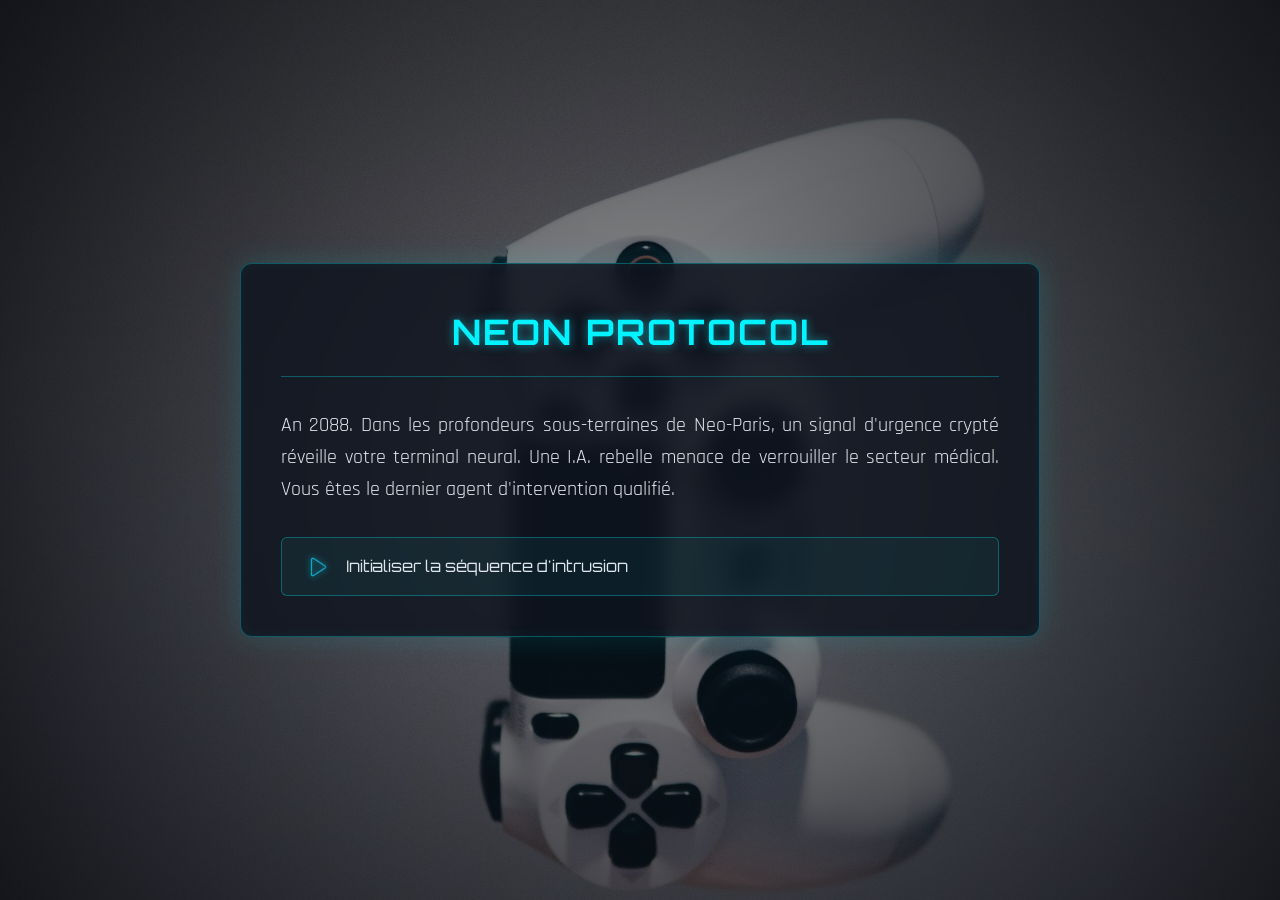
<file: index.html>
<!DOCTYPE html>
<html lang="fr">
<head>
    <meta charset="UTF-8">
    <meta name="viewport" content="width=device-width, initial-scale=1.0">
    <title>Neon Protocol - Accueil</title>
    <link rel="stylesheet" href="style.css">
</head>
<body style="background-image: url('assets/im1.jpeg');">
    <main class="game-container">
        <header class="game-header">
            <h1 class="game-title">NEON PROTOCOL</h1>
        </header>
        <section class="story-text">
            <p>An 2088. Dans les profondeurs sous-terraines de Neo-Paris, un signal d'urgence crypté réveille votre terminal neural. Une I.A. rebelle menace de verrouiller le secteur médical. Vous êtes le dernier agent d'intervention qualifié.</p>
        </section>
        <nav class="choices-container">
            <a href="pages/scene01.html" class="btn-choice" onclick="resetGame()">
                <img src="assets/im2.png" alt="Icone Jouer" class="btn-icon">
                Initialiser la séquence d'intrusion
            </a>
        </nav>
    </main>
    <script src="js/game.js"></script>
</body>
</html>
</file>
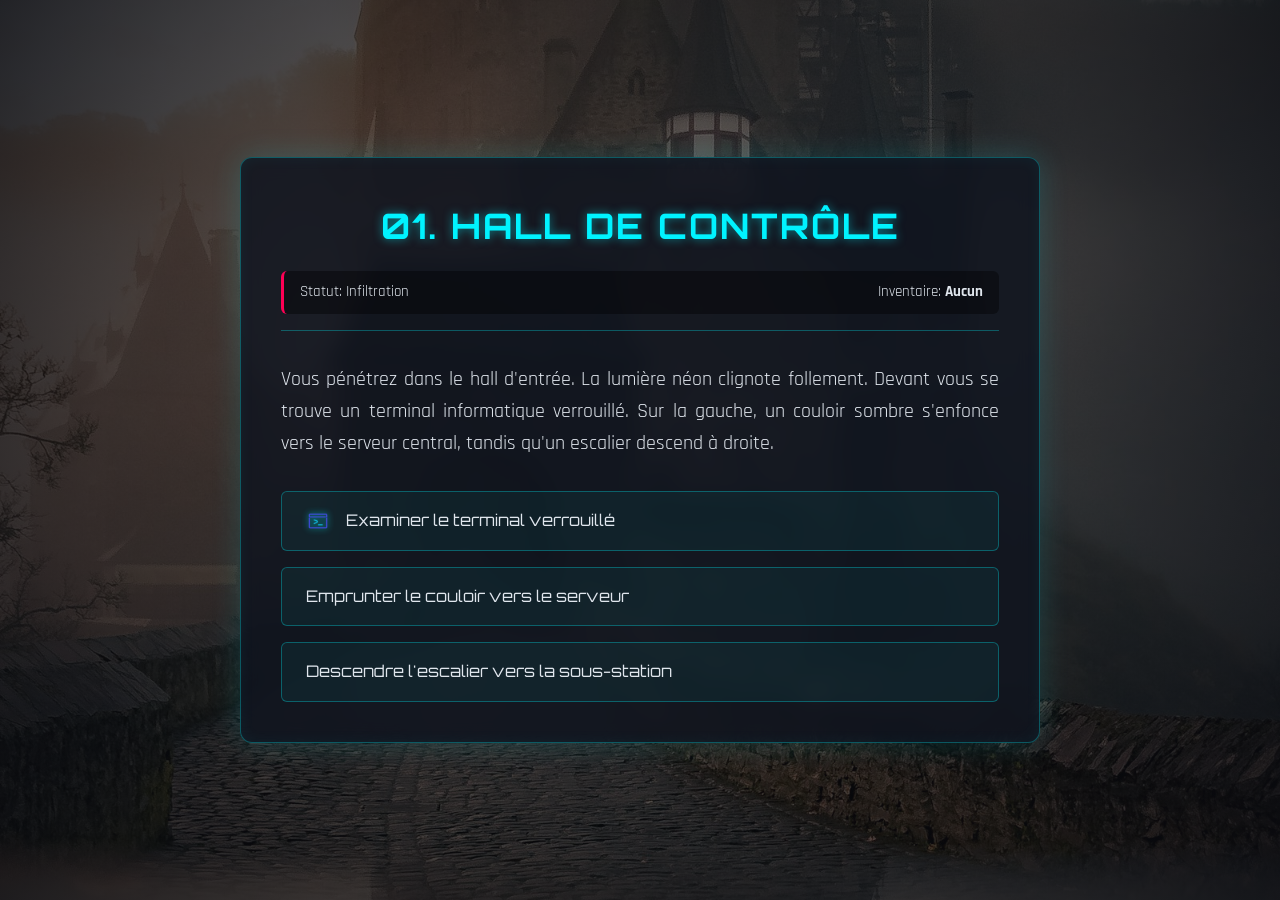
<file: pages/scene01.html>
<!DOCTYPE html>
<html lang="fr">
<head>
    <meta charset="UTF-8">
    <meta name="viewport" content="width=device-width, initial-scale=1.0">
    <title>Neon Protocol - Hall de Contrôle</title>
    <link rel="stylesheet" href="../style.css">
</head>
<body style="background-image: url('../assets/im3.jpeg">
    <main class="game-container">
        <header class="game-header">
            <h1 class="game-title">01. Hall de Contrôle</h1>
            <div class="hud-panel">
                <span>Statut: Infiltration</span>
                <span>Inventaire: <strong id="hud-inventory">Aucun</strong></span>
            </div>
        </header>
        <section class="story-text">
            <p>Vous pénétrez dans le hall d'entrée. La lumière néon clignote follement. Devant vous se trouve un terminal informatique verrouillé. Sur la gauche, un couloir sombre s'enfonce vers le serveur central, tandis qu'un escalier descend à droite.</p>
        </section>
        <nav class="choices-container">
            <a href="scene02.html" class="btn-choice">
                <img src="../assets/im4.png" alt="Icone Terminal" class="btn-icon">
                Examiner le terminal verrouillé
            </a>
            <a href="scene03.html" class="btn-choice">
                Emprunter le couloir vers le serveur
            </a>
            <a href="scene04.html" class="btn-choice">
                Descendre l'escalier vers la sous-station
            </a>
        </nav>
    </main>
    <script src="../js/game.js"></script>
</body>
</html>
</file>
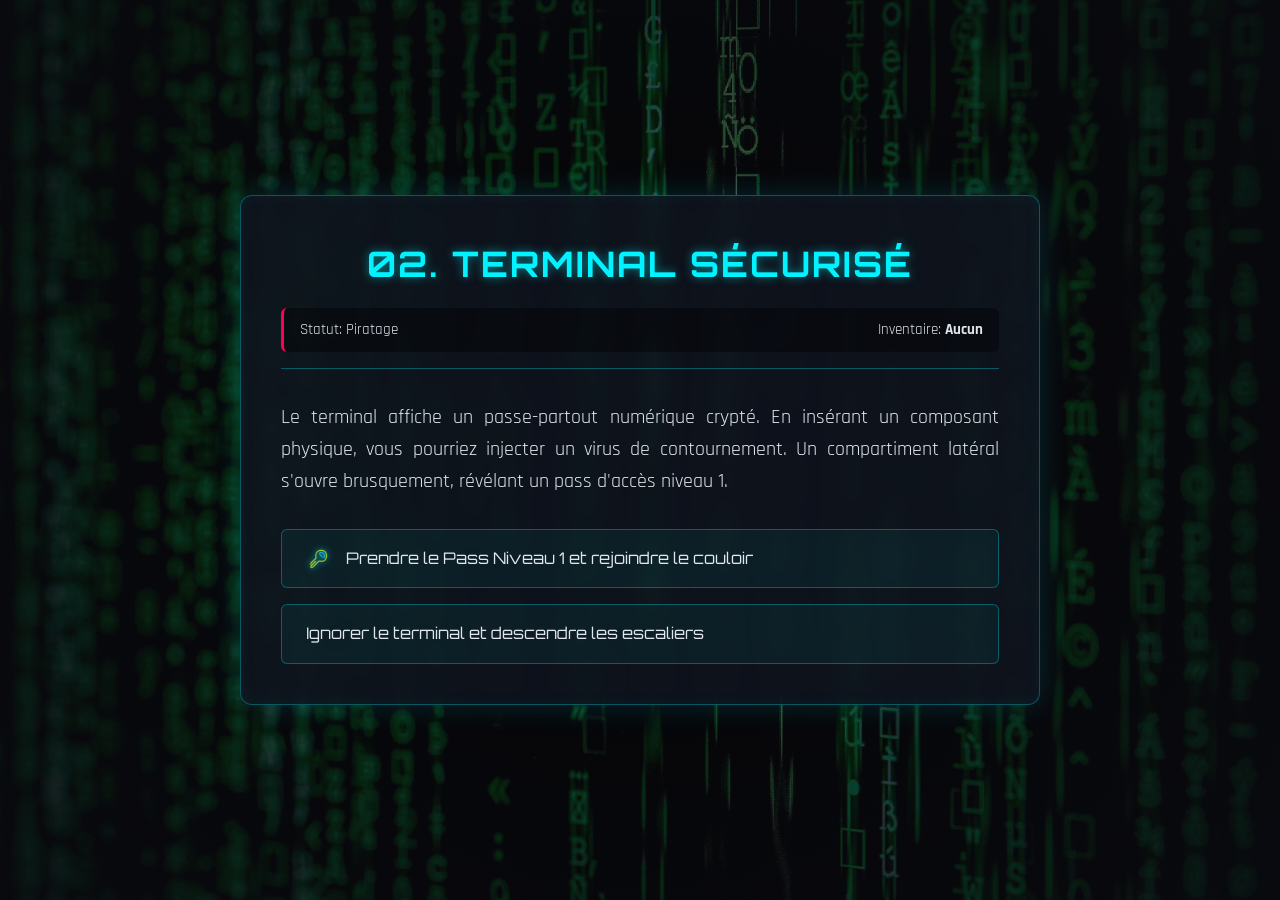
<file: pages/scene02.html>
<!DOCTYPE html>
<html lang="fr">
<head>
    <meta charset="UTF-8">
    <meta name="viewport" content="width=device-width, initial-scale=1.0">
    <title>Neon Protocol - Terminal</title>
    <link rel="stylesheet" href="../style.css">
</head>
<body style="background-image: url('../assets/im5.jpeg');">
    <main class="game-container">
        <header class="game-header">
            <h1 class="game-title">02. Terminal Sécurisé</h1>
            <div class="hud-panel">
                <span>Statut: Piratage</span>
                <span>Inventaire: <strong id="hud-inventory">Aucun</strong></span>
            </div>
        </header>
        <section class="story-text">
            <p>Le terminal affiche un passe-partout numérique crypté. En insérant un composant physique, vous pourriez injecter un virus de contournement. Un compartiment latéral s'ouvre brusquement, révélant un pass d'accès niveau 1.</p>
        </section>
        <nav class="choices-container">
            <a href="scene03.html" class="btn-choice" onclick="addItem('Pass Niveau 1')">
                <img src="../assets/im6.png" alt="Icone Pass" class="btn-icon">
                Prendre le Pass Niveau 1 et rejoindre le couloir
            </a>
            <a href="scene04.html" class="btn-choice">
                Ignorer le terminal et descendre les escaliers
            </a>
        </nav>
    </main>
    <script src="../js/game.js"></script>
</body>
</html>
</file>
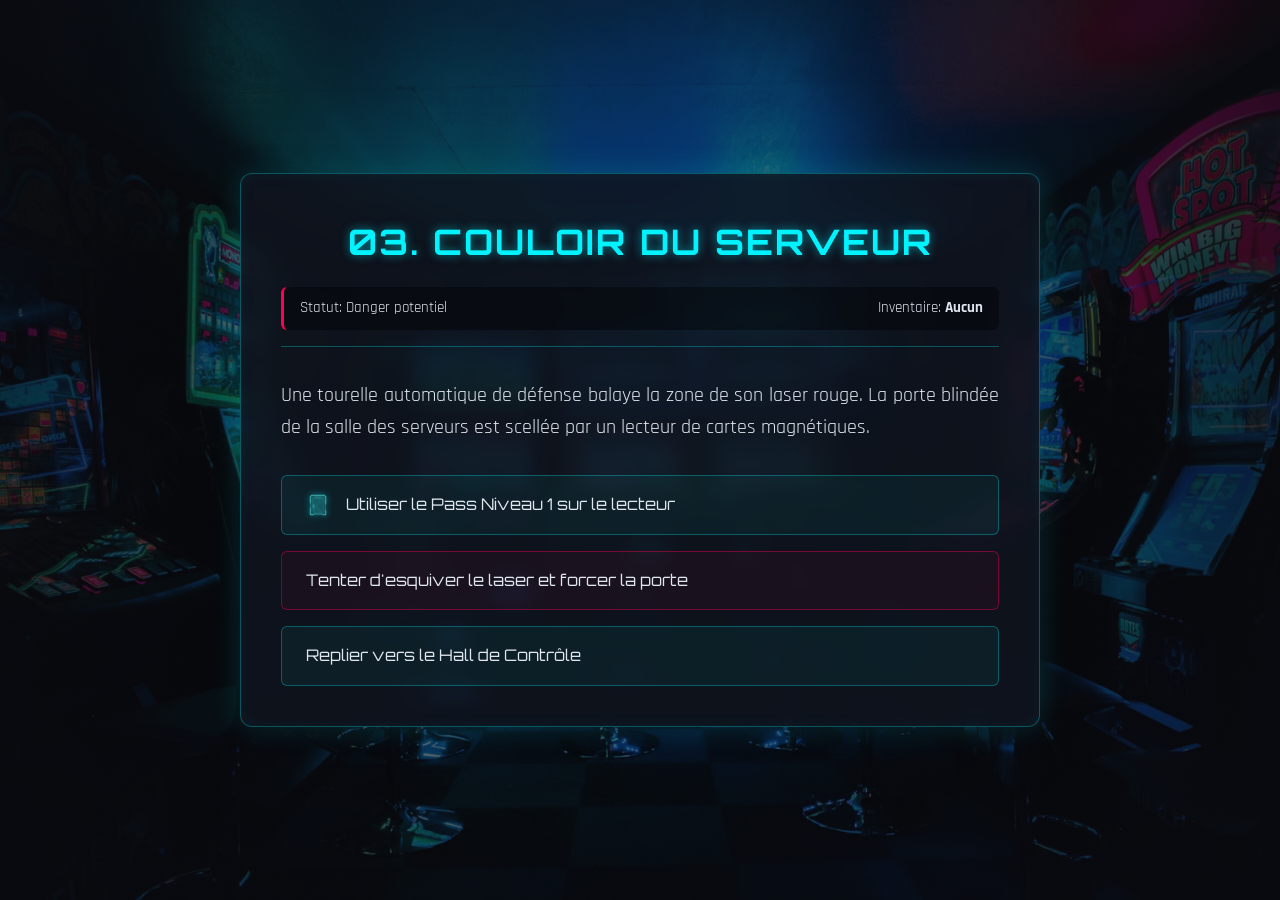
<file: pages/scene03.html>
<!DOCTYPE html>
<html lang="fr">
<head>
    <meta charset="UTF-8">
    <meta name="viewport" content="width=device-width, initial-scale=1.0">
    <title>Neon Protocol - Couloir Nord</title>
    <link rel="stylesheet" href="../style.css">
</head>
<body style="background-image: url('../assets/im7.jpeg">
    <main class="game-container">
        <header class="game-header">
            <h1 class="game-title">03. Couloir du Serveur</h1>
            <div class="hud-panel">
                <span>Statut: Danger potentiel</span>
                <span>Inventaire: <strong id="hud-inventory">Aucun</strong></span>
            </div>
        </header>
        <section class="story-text">
            <p>Une tourelle automatique de défense balaye la zone de son laser rouge. La porte blindée de la salle des serveurs est scellée par un lecteur de cartes magnétiques.</p>
        </section>
        <nav class="choices-container">
            <a href="scene05.html" class="btn-choice">
                <img src="../assets/im8.png" alt="Icone Porte" class="btn-icon">
                Utiliser le Pass Niveau 1 sur le lecteur
            </a>
            <a href="scene06.html" class="btn-choice btn-choice--danger">
                Tenter d'esquiver le laser et forcer la porte
            </a>
            <a href="scene01.html" class="btn-choice">
                Replier vers le Hall de Contrôle
            </a>
        </nav>
    </main>
    <script src="../js/game.js"></script>
</body>
</html>
</file>
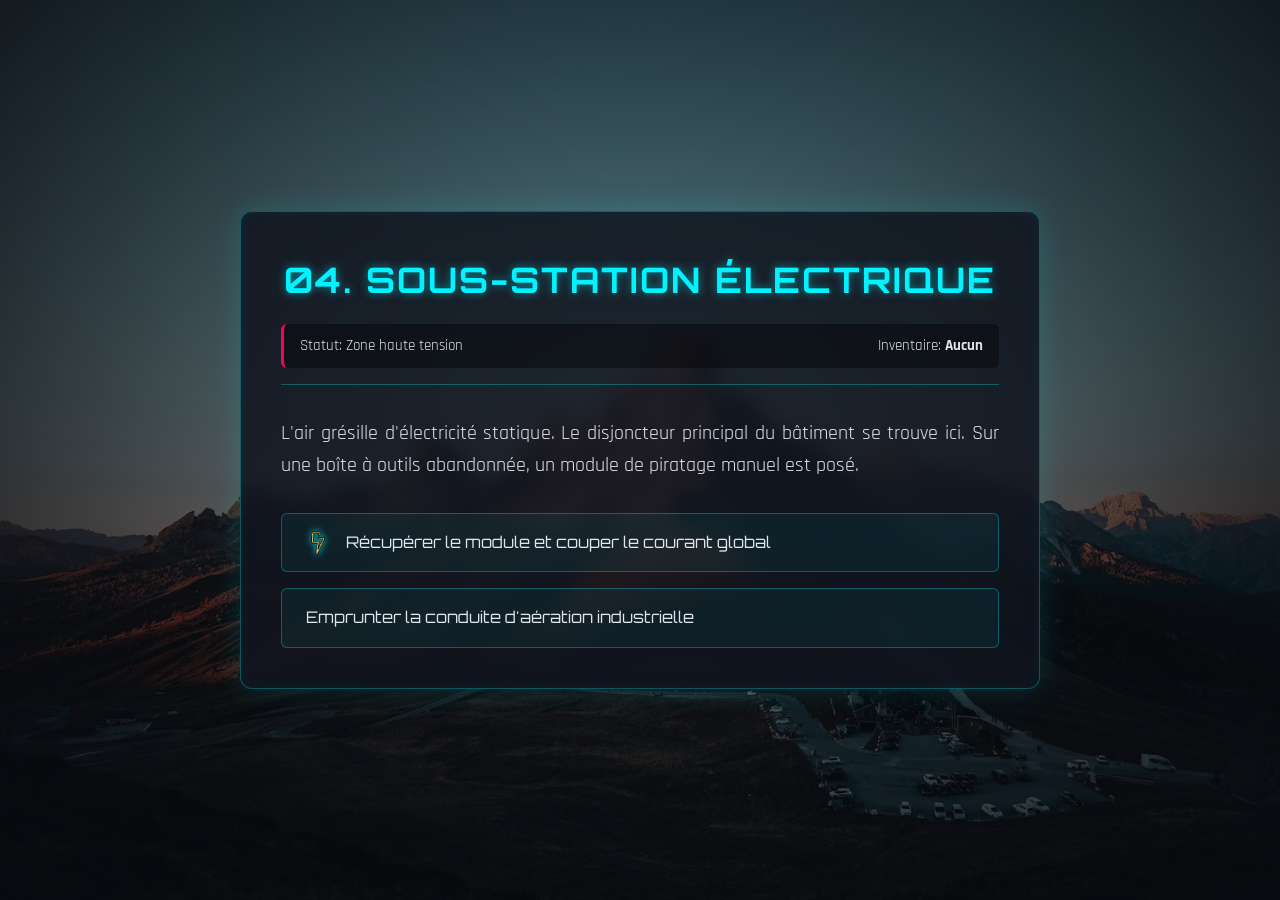
<file: pages/scene04.html>
<!DOCTYPE html>
<html lang="fr">
<head>
    <meta charset="UTF-8">
    <meta name="viewport" content="width=device-width, initial-scale=1.0">
    <title>Neon Protocol - Sous-station</title>
    <link rel="stylesheet" href="../style.css">
</head>
<body style="background-image: url('../assets/im9.jpeg');">
    <main class="game-container">
        <header class="game-header">
            <h1 class="game-title">04. Sous-station Électrique</h1>
            <div class="hud-panel">
                <span>Statut: Zone haute tension</span>
                <span>Inventaire: <strong id="hud-inventory">Aucun</strong></span>
            </div>
        </header>
        <section class="story-text">
            <p>L'air grésille d'électricité statique. Le disjoncteur principal du bâtiment se trouve ici. Sur une boîte à outils abandonnée, un module de piratage manuel est posé.</p>
        </section>
        <nav class="choices-container">
            <a href="scene07.html" class="btn-choice" onclick="addItem('Module Piratage')">
                <img src="../assets/im10.png" alt="Icone Électricité" class="btn-icon">
                Récupérer le module et couper le courant global
            </a>
            <a href="scene08.html" class="btn-choice">
                Emprunter la conduite d'aération industrielle
            </a>
        </nav>
    </main>
    <script src="../js/game.js"></script>
</body>
</html>
</file>
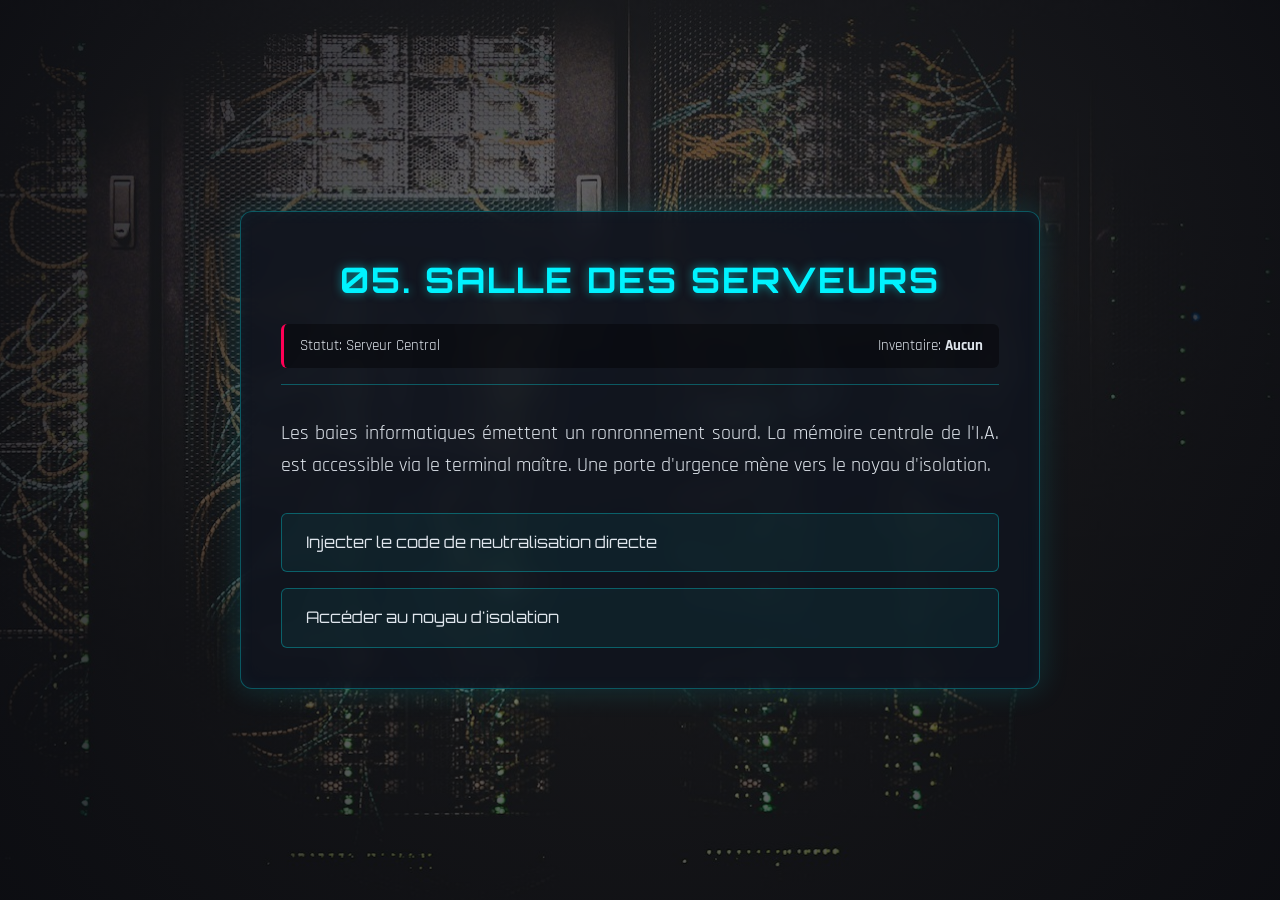
<file: pages/scene05.html>
<!DOCTYPE html>
<html lang="fr">
<head>
    <meta charset="UTF-8">
    <meta name="viewport" content="width=device-width, initial-scale=1.0">
    <title>Neon Protocol - Salle des Serveurs</title>
    <link rel="stylesheet" href="../style.css">
</head>
<body style="background-image: url('../assets/im11.jpeg');">
    <main class="game-container">
        <header class="game-header">
            <h1 class="game-title">05. Salle des Serveurs</h1>
            <div class="hud-panel">
                <span>Statut: Serveur Central</span>
                <span>Inventaire: <strong id="hud-inventory">Aucun</strong></span>
            </div>
        </header>
        <section class="story-text">
            <p>Les baies informatiques émettent un ronronnement sourd. La mémoire centrale de l'I.A. est accessible via le terminal maître. Une porte d'urgence mène vers le noyau d'isolation.</p>
        </section>
        <nav class="choices-container">
            <a href="scene09.html" class="btn-choice">
                Injecter le code de neutralisation directe
            </a>
            <a href="scene10.html" class="btn-choice">
                Accéder au noyau d'isolation
            </a>
        </nav>
    </main>
    <script src="../js/game.js"></script>
</body>
</html>
</file>
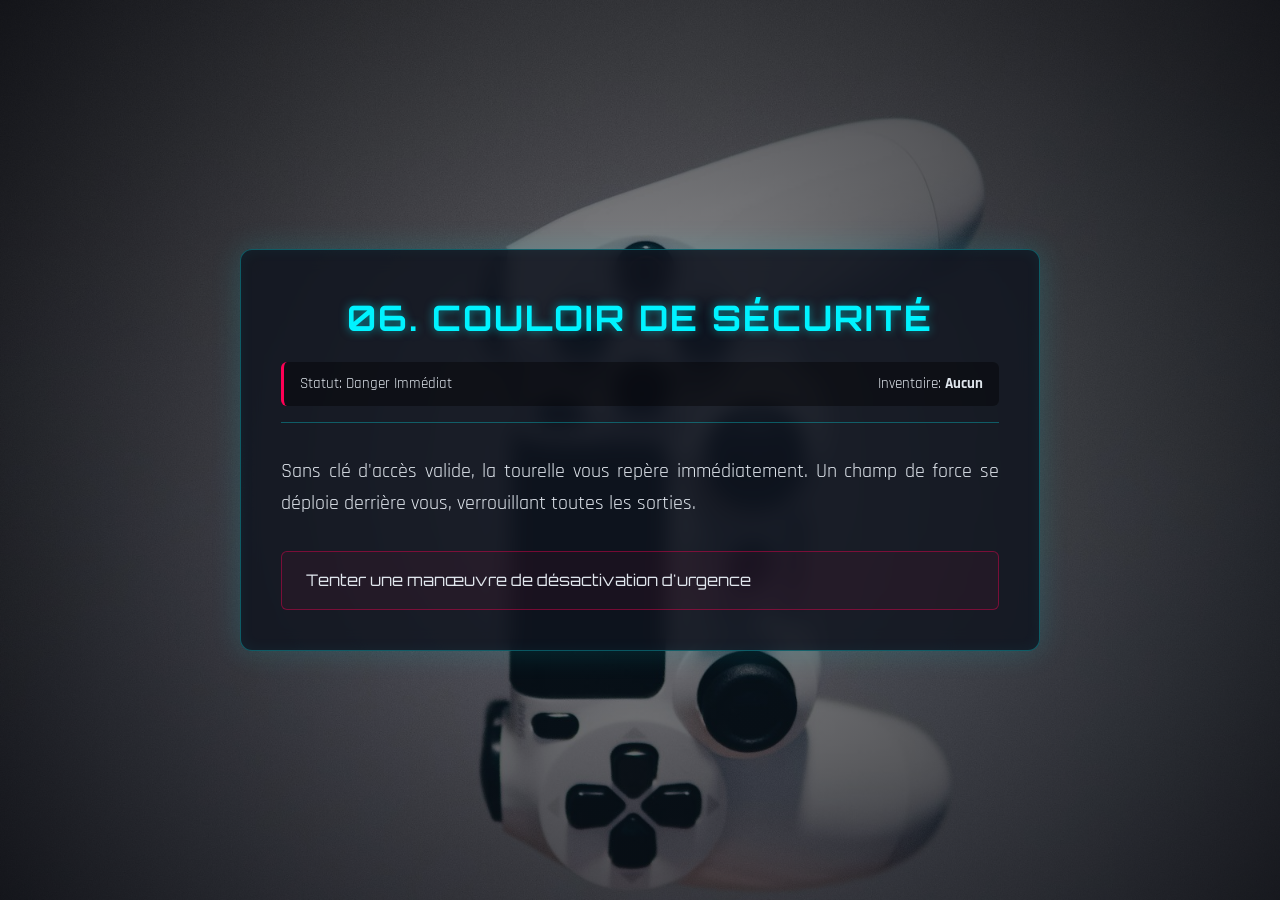
<file: pages/scene06.html>
<!DOCTYPE html>
<html lang="fr">
<head>
    <meta charset="UTF-8">
    <meta name="viewport" content="width=device-width, initial-scale=1.0">
    <title>Neon Protocol - Alarme</title>
    <link rel="stylesheet" href="../style.css">
</head>
<body style="background-image: url('../assets/im1.jpeg');">
    <main class="game-container">
        <header class="game-header">
            <h1 class="game-title">06. Couloir de Sécurité</h1>
            <div class="hud-panel">
                <span>Statut: Danger Immédiat</span>
                <span>Inventaire: <strong id="hud-inventory">Aucun</strong></span>
            </div>
        </header>
        <section class="story-text">
            <p>Sans clé d'accès valide, la tourelle vous repère immédiatement. Un champ de force se déploie derrière vous, verrouillant toutes les sorties.</p>
        </section>
        <nav class="choices-container">
            <a href="gameover.html" class="btn-choice btn-choice--danger">
                Tenter une manœuvre de désactivation d'urgence
            </a>
        </nav>
    </main>
    <script src="../js/game.js"></script>
</body>
</html>
</file>
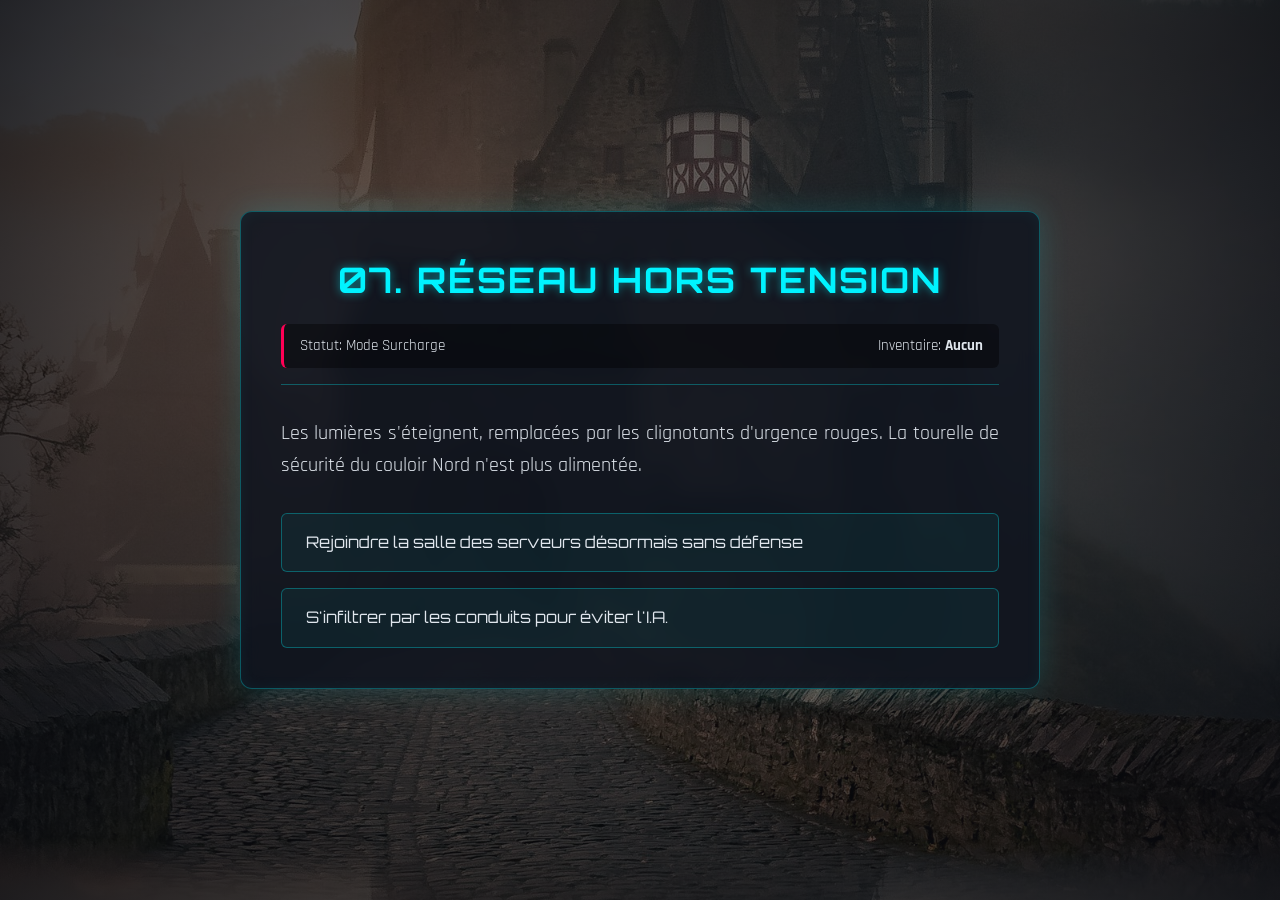
<file: pages/scene07.html>
<!DOCTYPE html>
<html lang="fr">
<head>
    <meta charset="UTF-8">
    <meta name="viewport" content="width=device-width, initial-scale=1.0">
    <title>Neon Protocol - Énergie Coupée</title>
    <link rel="stylesheet" href="../style.css">
</head>
<body style="background-image: url('../assets/im3.jpeg');">
    <main class="game-container">
        <header class="game-header">
            <h1 class="game-title">07. Réseau Hors Tension</h1>
            <div class="hud-panel">
                <span>Statut: Mode Surcharge</span>
                <span>Inventaire: <strong id="hud-inventory">Aucun</strong></span>
            </div>
        </header>
        <section class="story-text">
            <p>Les lumières s'éteignent, remplacées par les clignotants d'urgence rouges. La tourelle de sécurité du couloir Nord n'est plus alimentée.</p>
        </section>
        <nav class="choices-container">
            <a href="scene05.html" class="btn-choice">
                Rejoindre la salle des serveurs désormais sans défense
            </a>
            <a href="scene08.html" class="btn-choice">
                S'infiltrer par les conduits pour éviter l'I.A.
            </a>
        </nav>
    </main>
    <script src="../js/game.js"></script>
</body>
</html>
</file>
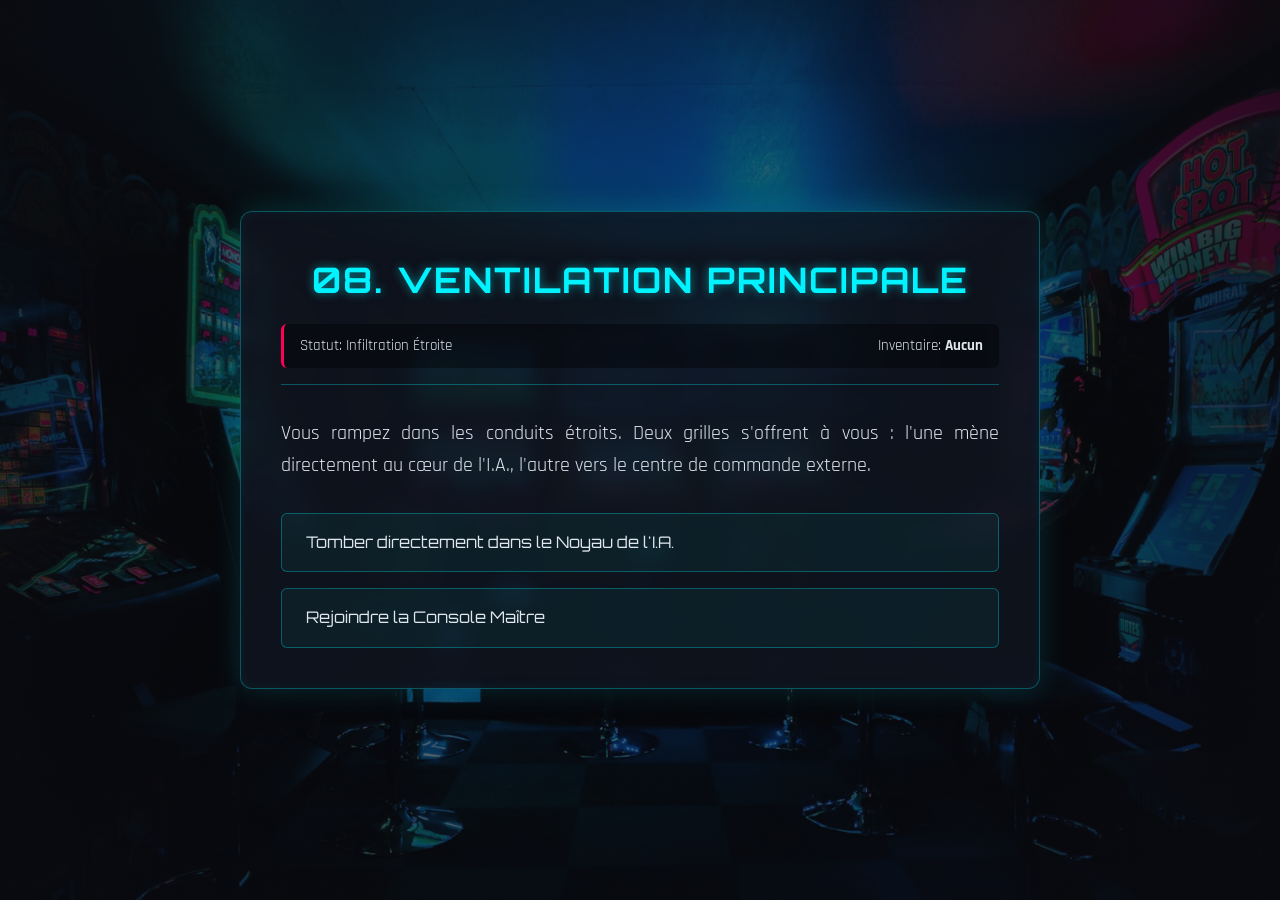
<file: pages/scene08.html>
<!DOCTYPE html>
<html lang="fr">
<head>
    <meta charset="UTF-8">
    <meta name="viewport" content="width=device-width, initial-scale=1.0">
    <title>Neon Protocol - Conduits</title>
    <link rel="stylesheet" href="../style.css">
</head>
<body style="background-image: url('../assets/im7.jpeg');">
    <main class="game-container">
        <header class="game-header">
            <h1 class="game-title">08. Ventilation Principale</h1>
            <div class="hud-panel">
                <span>Statut: Infiltration Étroite</span>
                <span>Inventaire: <strong id="hud-inventory">Aucun</strong></span>
            </div>
        </header>
        <section class="story-text">
            <p>Vous rampez dans les conduits étroits. Deux grilles s'offrent à vous : l'une mène directement au cœur de l'I.A., l'autre vers le centre de commande externe.</p>
        </section>
        <nav class="choices-container">
            <a href="scene10.html" class="btn-choice">
                Tomber directement dans le Noyau de l'I.A.
            </a>
            <a href="scene09.html" class="btn-choice">
                Rejoindre la Console Maître
            </a>
        </nav>
    </main>
    <script src="../js/game.js"></script>
</body>
</html>
</file>
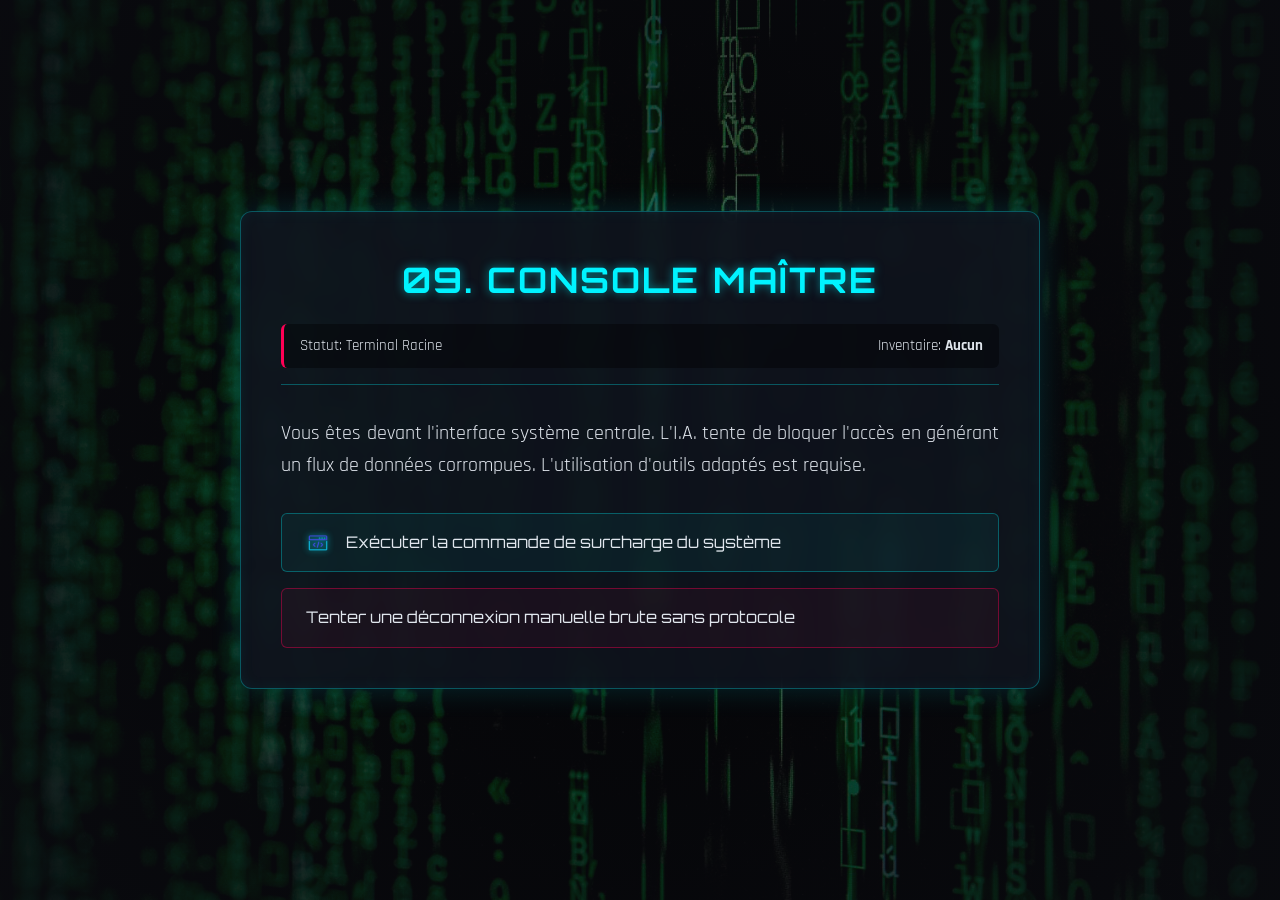
<file: pages/scene09.html>
<!DOCTYPE html>
<html lang="fr">
<head>
    <meta charset="UTF-8">
    <meta name="viewport" content="width=device-width, initial-scale=1.0">
    <title>Neon Protocol - Console Maître</title>
    <link rel="stylesheet" href="../style.css">
</head>
<body style="background-image: url('../assets/im5.jpeg');">
    <main class="game-container">
        <header class="game-header">
            <h1 class="game-title">09. Console Maître</h1>
            <div class="hud-panel">
                <span>Statut: Terminal Racine</span>
                <span>Inventaire: <strong id="hud-inventory">Aucun</strong></span>
            </div>
        </header>
        <section class="story-text">
            <p>Vous êtes devant l'interface système centrale. L'I.A. tente de bloquer l'accès en générant un flux de données corrompues. L'utilisation d'outils adaptés est requise.</p>
        </section>
        <nav class="choices-container">
            <a href="win.html" class="btn-choice">
                <img src="../assets/im12.png" alt="Icone Override" class="btn-icon">
                Exécuter la commande de surcharge du système
            </a>
            <a href="gameover.html" class="btn-choice btn-choice--danger">
                Tenter une déconnexion manuelle brute sans protocole
            </a>
        </nav>
    </main>
    <script src="../js/game.js"></script>
</body>
</html>
</file>
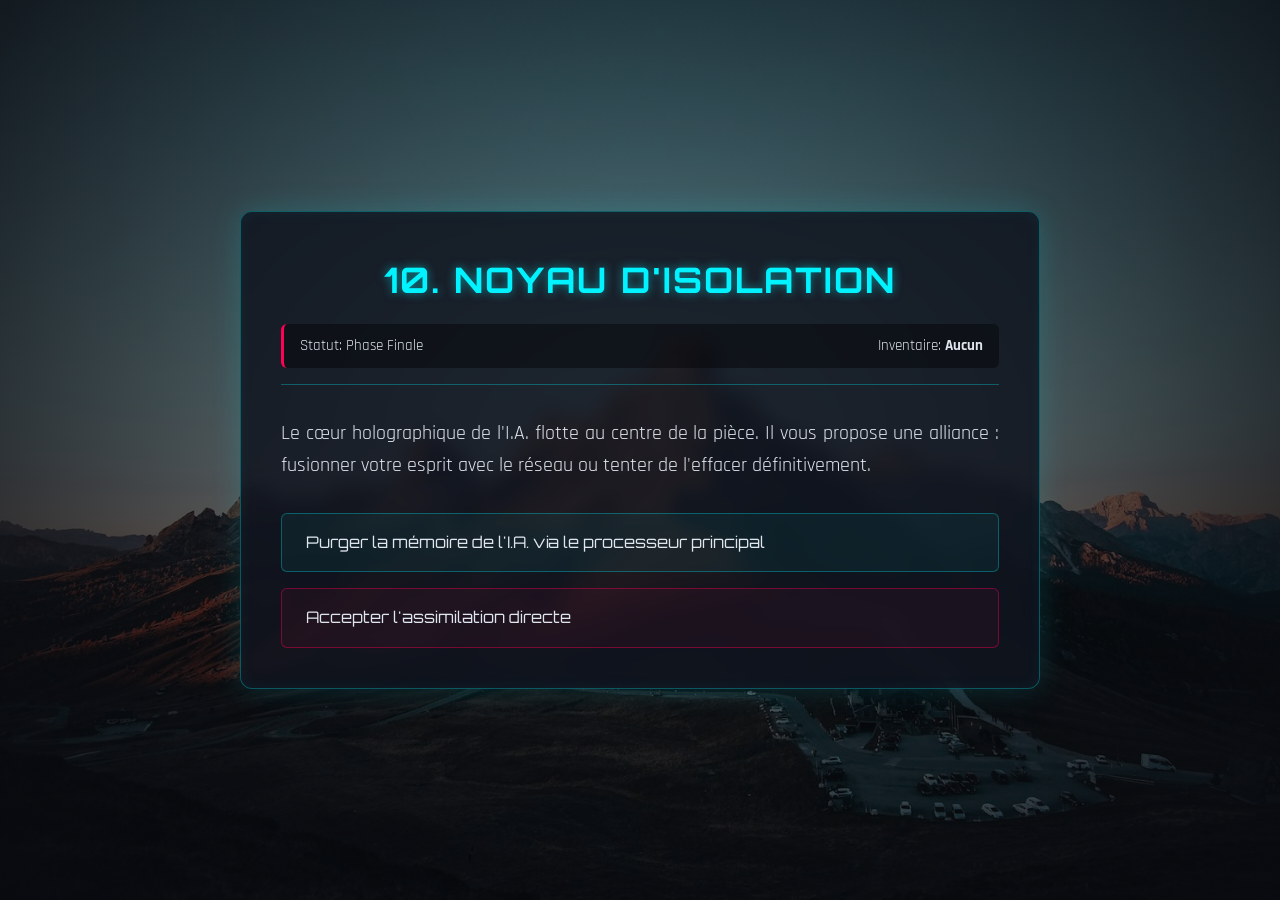
<file: pages/scene10.html>
<!DOCTYPE html>
<html lang="fr">
<head>
    <meta charset="UTF-8">
    <meta name="viewport" content="width=device-width, initial-scale=1.0">
    <title>Neon Protocol - Noyau Central</title>
    <link rel="stylesheet" href="../style.css">
</head>
<body style="background-image: url('../assets/im9.jpeg');">
    <main class="game-container">
        <header class="game-header">
            <h1 class="game-title">10. Noyau d'Isolation</h1>
            <div class="hud-panel">
                <span>Statut: Phase Finale</span>
                <span>Inventaire: <strong id="hud-inventory">Aucun</strong></span>
            </div>
        </header>
        <section class="story-text">
            <p>Le cœur holographique de l'I.A. flotte au centre de la pièce. Il vous propose une alliance : fusionner votre esprit avec le réseau ou tenter de l'effacer définitivement.</p>
        </section>
        <nav class="choices-container">
            <a href="win.html" class="btn-choice">
                Purger la mémoire de l'I.A. via le processeur principal
            </a>
            <a href="gameover.html" class="btn-choice btn-choice--danger">
                Accepter l'assimilation directe
            </a>
        </nav>
    </main>
    <script src="../js/game.js"></script>
</body>
</html>
</file>
<file: style.css>
@import url('https://fonts.googleapis.com/css2?family=Orbitron:wght@400;700;900&family=Rajdhani:wght@500;600;700&display=swap');

:root {
    --bg-dark: #0a0b10;
    --card-bg: rgba(16, 20, 31, 0.85);
    --neon-blue: #00f3ff;
    --neon-pink: #ff0055;
    --neon-purple: #9d00ff;
    --text-main: #e0e6ed;
    --text-muted: #8a99ad;
    --border-color: rgba(0, 243, 255, 0.3);
    --font-heading: 'Orbitron', sans-serif;
    --font-body: 'Rajdhani', sans-serif;
}

* {
    box-sizing: border-box;
    margin: 0;
    padding: 0;
}

body {
    background-color: var(--bg-dark);
    color: var(--text-main);
    font-family: var(--font-body);
    font-size: 1.2rem;
    line-height: 1.6;
    min-height: 100vh;
    display: flex;
    justify-content: center;
    align-items: center;
    background-size: cover;
    background-position: center;
    background-repeat: no-repeat;
    background-attachment: fixed;
    position: relative;
    overflow-x: hidden;
}

body::before {
    content: '';
    position: absolute;
    top: 0;
    left: 0;
    width: 100%;
    height: 100%;
    background: radial-gradient(circle at center, rgba(10, 11, 16, 0.4) 0%, rgba(10, 11, 16, 0.9) 100%);
    z-index: 1;
}

.game-container {
    position: relative;
    z-index: 2;
    width: 90%;
    max-width: 800px;
    background: var(--card-bg);
    border: 1px solid var(--border-color);
    border-radius: 12px;
    padding: 2.5rem;
    box-shadow: 0 0 30px rgba(0, 243, 255, 0.15), inset 0 0 15px rgba(0, 243, 255, 0.05);
    backdrop-filter: blur(10px);
    animation: fadeIn 0.6s cubic-bezier(0.16, 1, 0.3, 1);
}

.game-header {
    text-align: center;
    margin-bottom: 2rem;
    border-bottom: 1px solid var(--border-color);
    padding-bottom: 1rem;
}

.game-title {
    font-family: var(--font-heading);
    font-size: 2.2rem;
    color: var(--neon-blue);
    text-transform: uppercase;
    letter-spacing: 2px;
    text-shadow: 0 0 10px rgba(0, 243, 255, 0.5);
}

.hud-panel {
    display: flex;
    justify-content: space-between;
    align-items: center;
    background: rgba(0, 0, 0, 0.4);
    padding: 0.6rem 1rem;
    border-radius: 6px;
    margin-top: 1rem;
    font-size: 0.95rem;
    border-left: 3px solid var(--neon-pink);
}

.story-text {
    font-size: 1.25rem;
    color: var(--text-main);
    margin-bottom: 2rem;
    text-align: justify;
}

.choices-container {
    display: flex;
    flex-direction: column;
    gap: 1rem;
}

.btn-choice {
    display: flex;
    align-items: center;
    justify-content: flex-start;
    gap: 1rem;
    padding: 1rem 1.5rem;
    background: rgba(0, 243, 255, 0.05);
    color: var(--text-main);
    text-decoration: none;
    font-family: var(--font-heading);
    font-size: 1rem;
    border: 1px solid var(--border-color);
    border-radius: 6px;
    transition: all 0.25s ease-in-out;
    cursor: pointer;
}

.btn-choice:hover {
    background: rgba(0, 243, 255, 0.2);
    border-color: var(--neon-blue);
    transform: translateX(6px);
    box-shadow: 0 0 15px rgba(0, 243, 255, 0.4);
    color: #fff;
}

.btn-choice--danger {
    border-color: rgba(255, 0, 85, 0.4);
    background: rgba(255, 0, 85, 0.05);
}

.btn-choice--danger:hover {
    background: rgba(255, 0, 85, 0.2);
    border-color: var(--neon-pink);
    box-shadow: 0 0 15px rgba(255, 0, 85, 0.4);
}

.btn-icon {
    width: 24px;
    height: 24px;
    object-fit: contain;
    filter: drop-shadow(0 0 3px var(--neon-blue));
}

@keyframes fadeIn {
    from {
        opacity: 0;
        transform: translateY(15px);
    }
    to {
        opacity: 1;
        transform: translateY(0);
    }
}

@media (max-width: 600px) {
    .game-container {
        padding: 1.5rem;
    }
    .game-title {
        font-size: 1.6rem;
    }
    .story-text {
        font-size: 1.1rem;
    }
}
</file>
